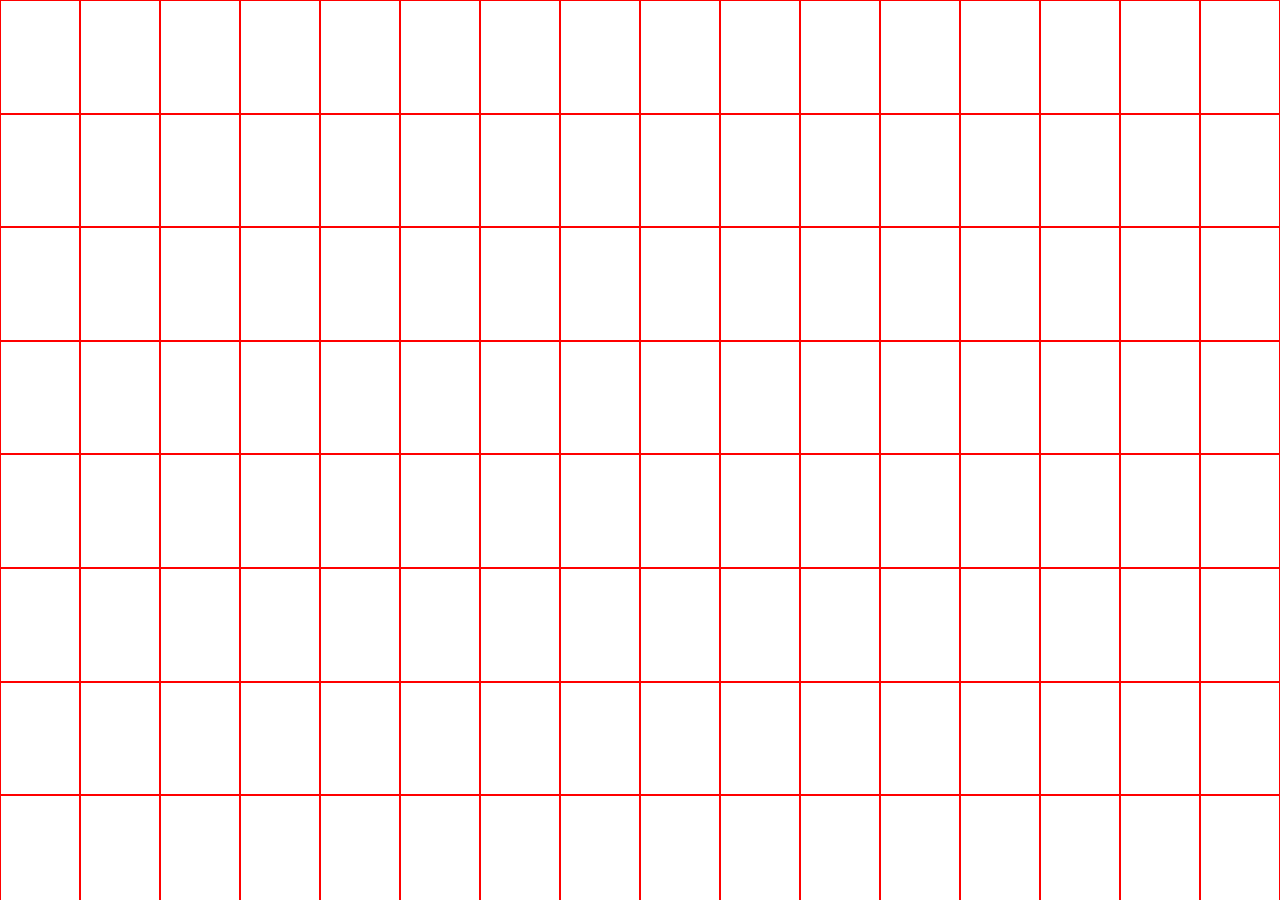
<file: bonus/griddemo.html>
<!DOCTYPE html>
<html lang="en">
<head>
    <meta charset="UTF-8">
    <meta name="viewport" content="width=device-width, initial-scale=1.0">
    <title>Document</title>
    <link rel="stylesheet" media="screen and (min-width: 1000px)" href="../bonus/griddemo.css">
</head>
<body>
    <div class="container" id="gridDemo">
        <div class="gridRow" id="gridRowOne">
            <div class="gridUnit"></div>
            <div class="gridUnit"></div>
            <div class="gridUnit"></div>
            <div class="gridUnit"></div>
            <div class="gridUnit"></div>
            <div class="gridUnit"></div>
            <div class="gridUnit"></div>
            <div class="gridUnit"></div>
            <div class="gridUnit"></div>
            <div class="gridUnit"></div>
            <div class="gridUnit"></div>
            <div class="gridUnit"></div>
            <div class="gridUnit"></div>
            <div class="gridUnit"></div>
            <div class="gridUnit"></div>
            <div class="gridUnit"></div>
        </div>
        <div class="gridRow">
            <div class="gridUnit"></div>
            <div class="gridUnit"></div>
            <div class="gridUnit"></div>
            <div class="gridUnit"></div>
            <div class="gridUnit"></div>
            <div class="gridUnit"></div>
            <div class="gridUnit"></div>
            <div class="gridUnit"></div>
            <div class="gridUnit"></div>
            <div class="gridUnit"></div>
            <div class="gridUnit"></div>
            <div class="gridUnit"></div>
            <div class="gridUnit"></div>
            <div class="gridUnit"></div>
            <div class="gridUnit"></div>
            <div class="gridUnit"></div>
        </div>
        <div class="gridRow">
            <div class="gridUnit"></div>
            <div class="gridUnit"></div>
            <div class="gridUnit"></div>
            <div class="gridUnit"></div>
            <div class="gridUnit"></div>
            <div class="gridUnit"></div>
            <div class="gridUnit"></div>
            <div class="gridUnit"></div>
            <div class="gridUnit"></div>
            <div class="gridUnit"></div>
            <div class="gridUnit"></div>
            <div class="gridUnit"></div>
            <div class="gridUnit"></div>
            <div class="gridUnit"></div>
            <div class="gridUnit"></div>
            <div class="gridUnit"></div>
        </div>
        <div class="gridRow">
            <div class="gridUnit"></div>
            <div class="gridUnit"></div>
            <div class="gridUnit"></div>
            <div class="gridUnit"></div>
            <div class="gridUnit"></div>
            <div class="gridUnit"></div>
            <div class="gridUnit"></div>
            <div class="gridUnit"></div>
            <div class="gridUnit"></div>
            <div class="gridUnit"></div>
            <div class="gridUnit"></div>
            <div class="gridUnit"></div>
            <div class="gridUnit"></div>
            <div class="gridUnit"></div>
            <div class="gridUnit"></div>
            <div class="gridUnit"></div>
        </div>
        <div class="gridRow">
            <div class="gridUnit"></div>
            <div class="gridUnit"></div>
            <div class="gridUnit"></div>
            <div class="gridUnit"></div>
            <div class="gridUnit"></div>
            <div class="gridUnit"></div>
            <div class="gridUnit"></div>
            <div class="gridUnit"></div>
            <div class="gridUnit"></div>
            <div class="gridUnit"></div>
            <div class="gridUnit"></div>
            <div class="gridUnit"></div>
            <div class="gridUnit"></div>
            <div class="gridUnit"></div>
            <div class="gridUnit"></div>
            <div class="gridUnit"></div>
        </div>
        <div class="gridRow">
            <div class="gridUnit"></div>
            <div class="gridUnit"></div>
            <div class="gridUnit"></div>
            <div class="gridUnit"></div>
            <div class="gridUnit"></div>
            <div class="gridUnit"></div>
            <div class="gridUnit"></div>
            <div class="gridUnit"></div>
            <div class="gridUnit"></div>
            <div class="gridUnit"></div>
            <div class="gridUnit"></div>
            <div class="gridUnit"></div>
            <div class="gridUnit"></div>
            <div class="gridUnit"></div>
            <div class="gridUnit"></div>
            <div class="gridUnit"></div>
        </div>
        <div class="gridRow">
            <div class="gridUnit"></div>
            <div class="gridUnit"></div>
            <div class="gridUnit"></div>
            <div class="gridUnit"></div>
            <div class="gridUnit"></div>
            <div class="gridUnit"></div>
            <div class="gridUnit"></div>
            <div class="gridUnit"></div>
            <div class="gridUnit"></div>
            <div class="gridUnit"></div>
            <div class="gridUnit"></div>
            <div class="gridUnit"></div>
            <div class="gridUnit"></div>
            <div class="gridUnit"></div>
            <div class="gridUnit"></div>
            <div class="gridUnit"></div>
        </div>
        <div class="gridRow">
            <div class="gridUnit"></div>
            <div class="gridUnit"></div>
            <div class="gridUnit"></div>
            <div class="gridUnit"></div>
            <div class="gridUnit"></div>
            <div class="gridUnit"></div>
            <div class="gridUnit"></div>
            <div class="gridUnit"></div>
            <div class="gridUnit"></div>
            <div class="gridUnit"></div>
            <div class="gridUnit"></div>
            <div class="gridUnit"></div>
            <div class="gridUnit"></div>
            <div class="gridUnit"></div>
            <div class="gridUnit"></div>
            <div class="gridUnit"></div>
        </div>
        
    </div>
    
</body>
</html>
</file>
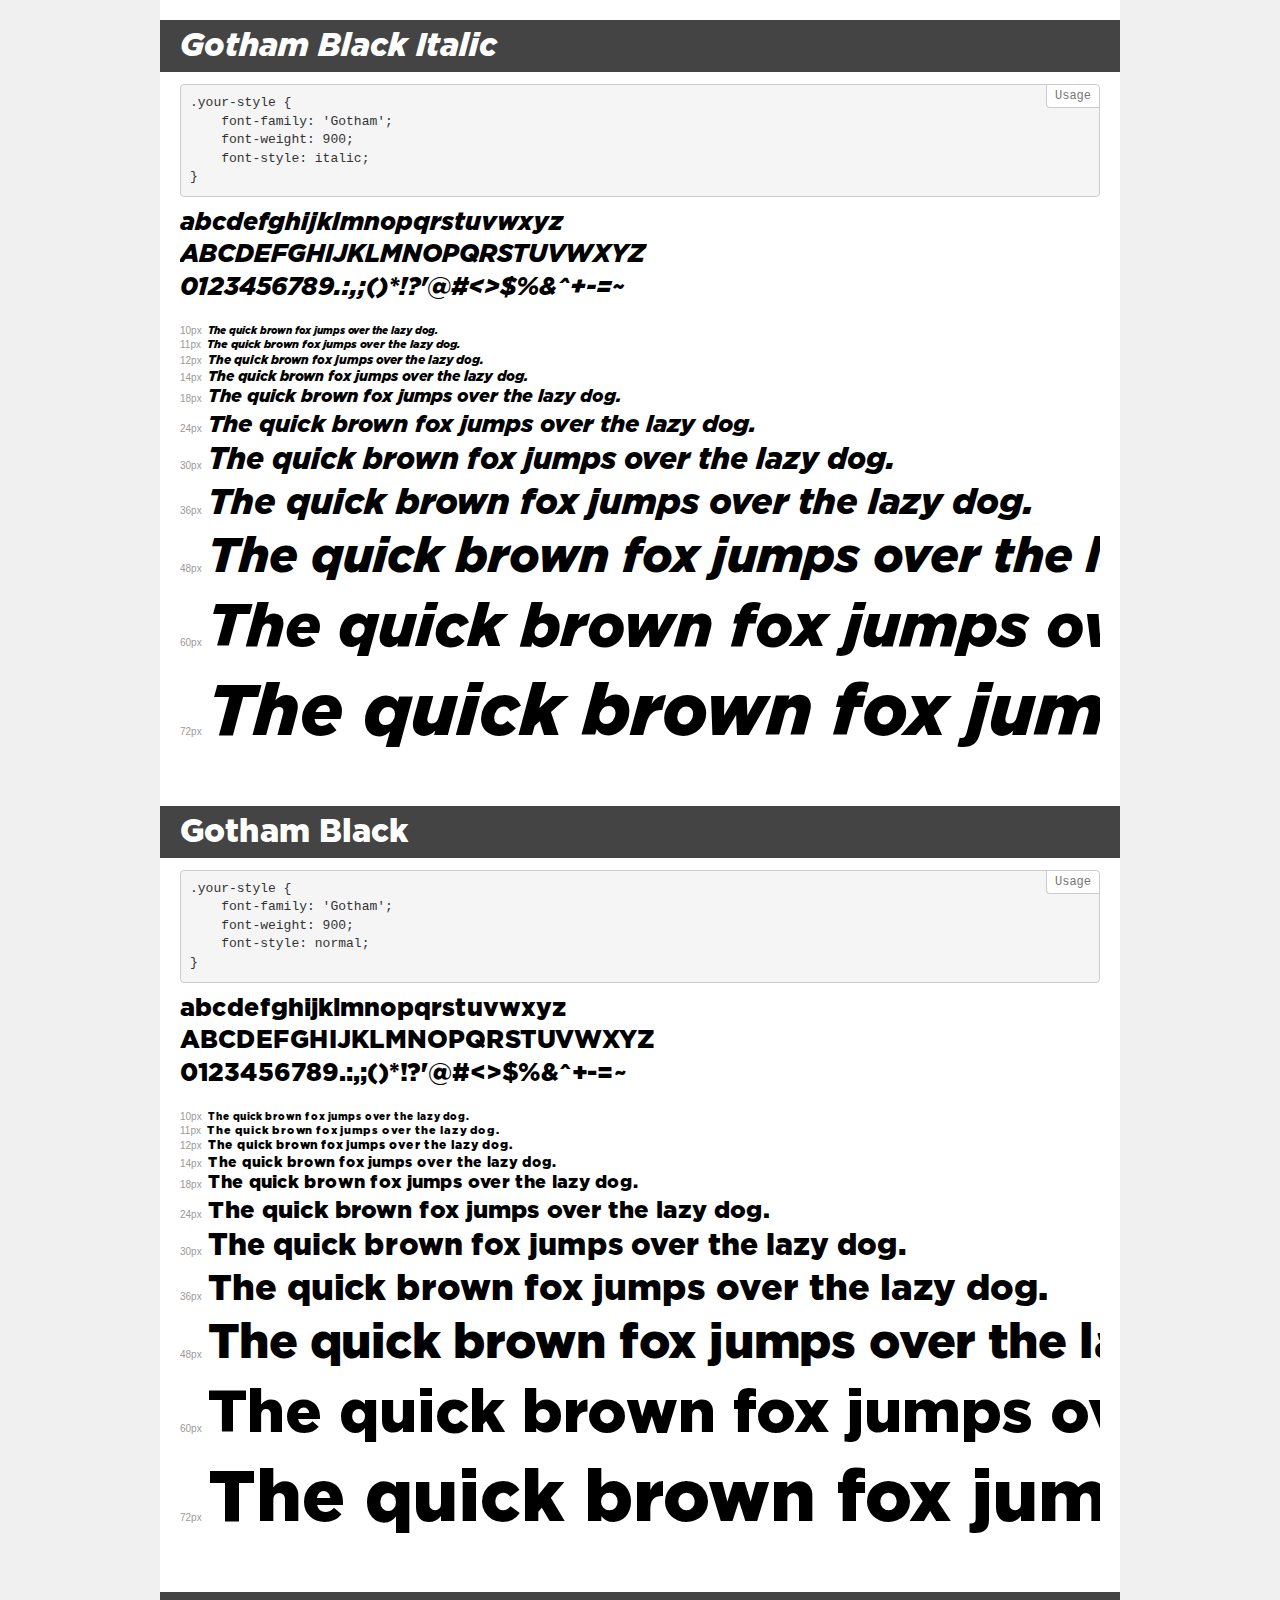
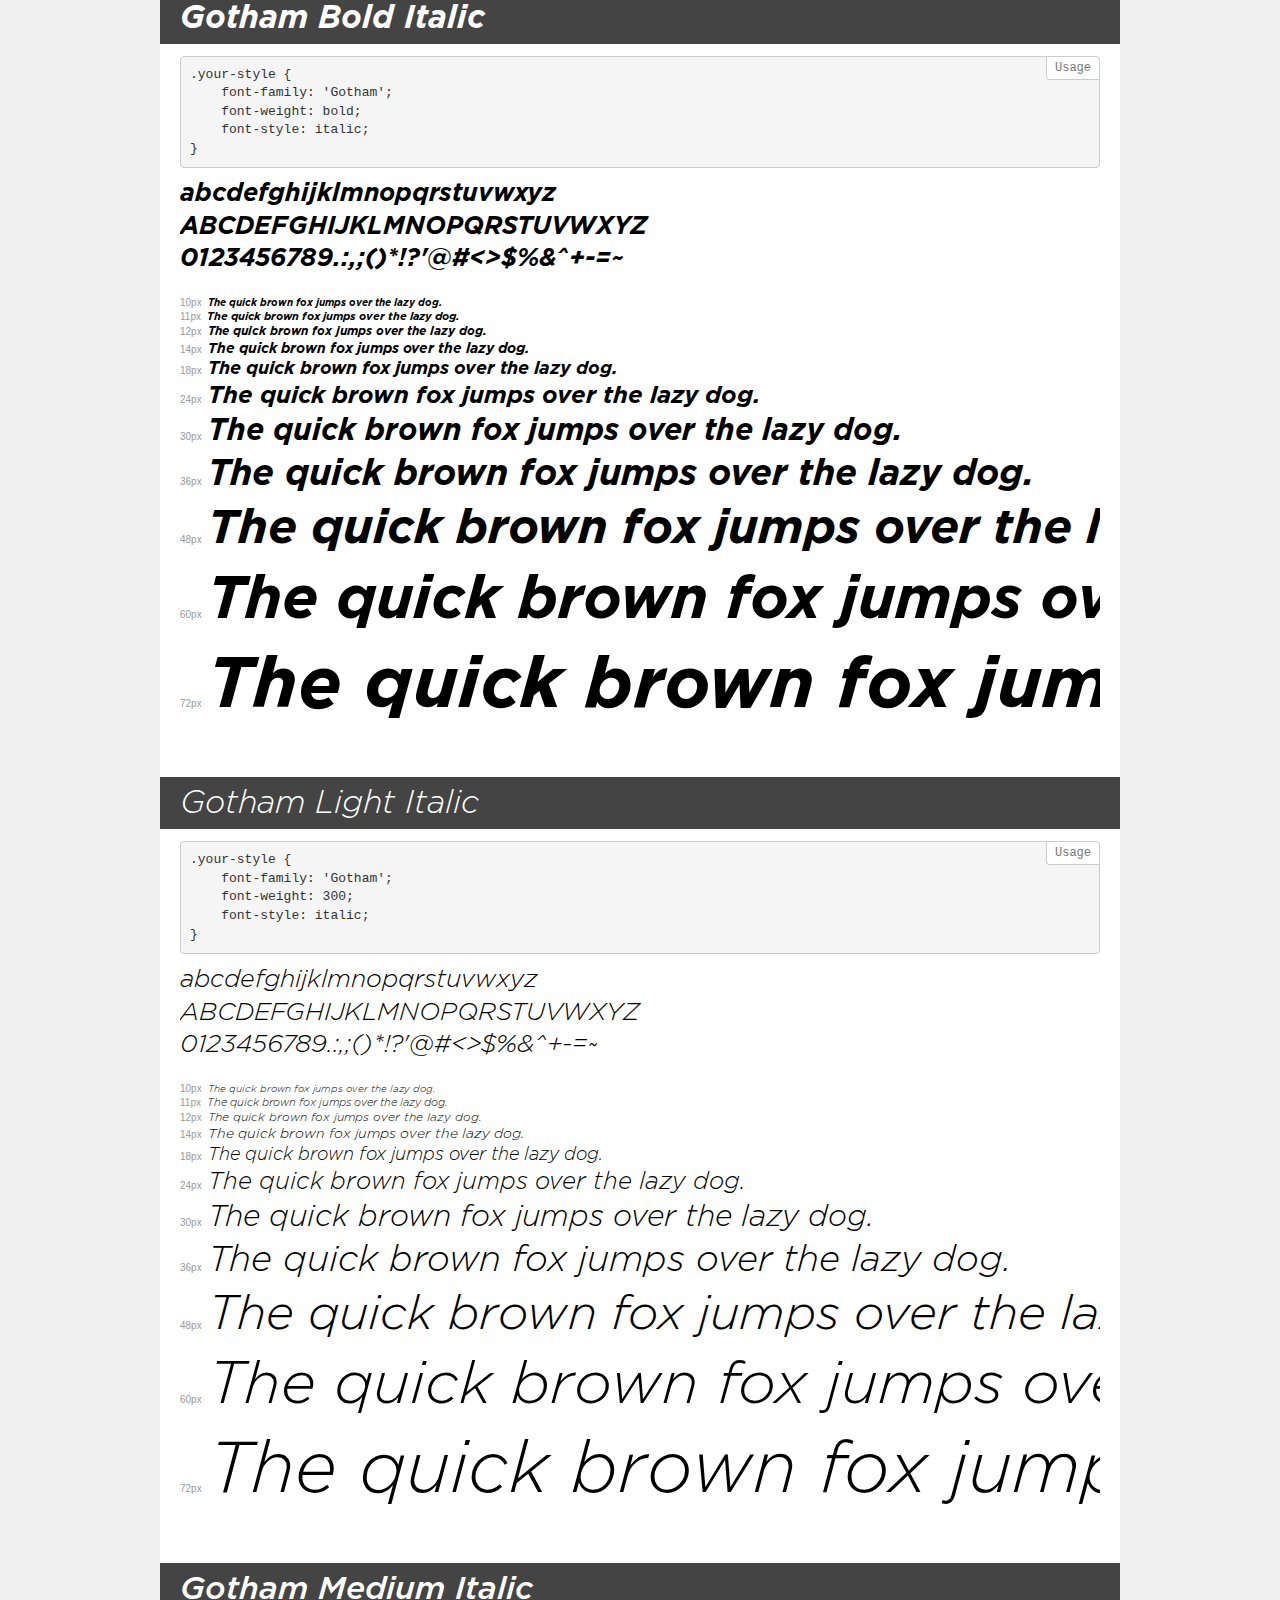
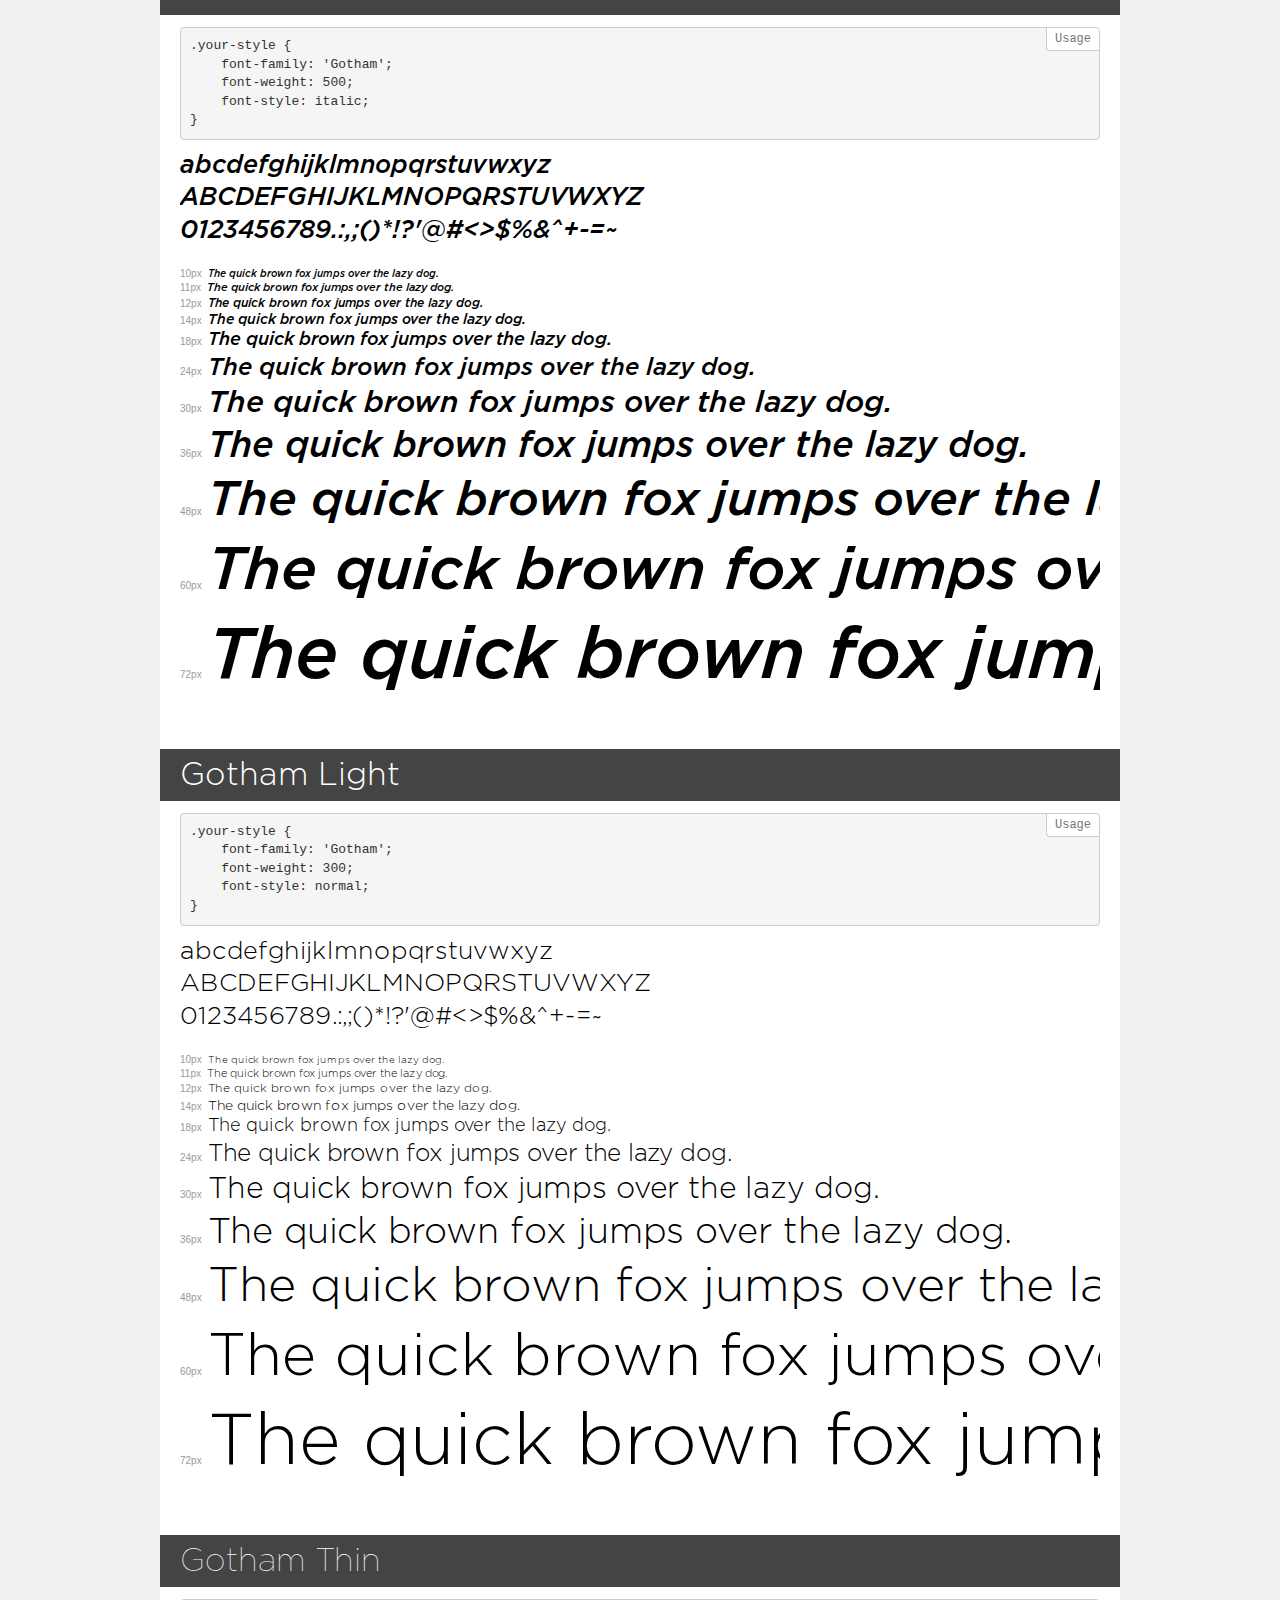
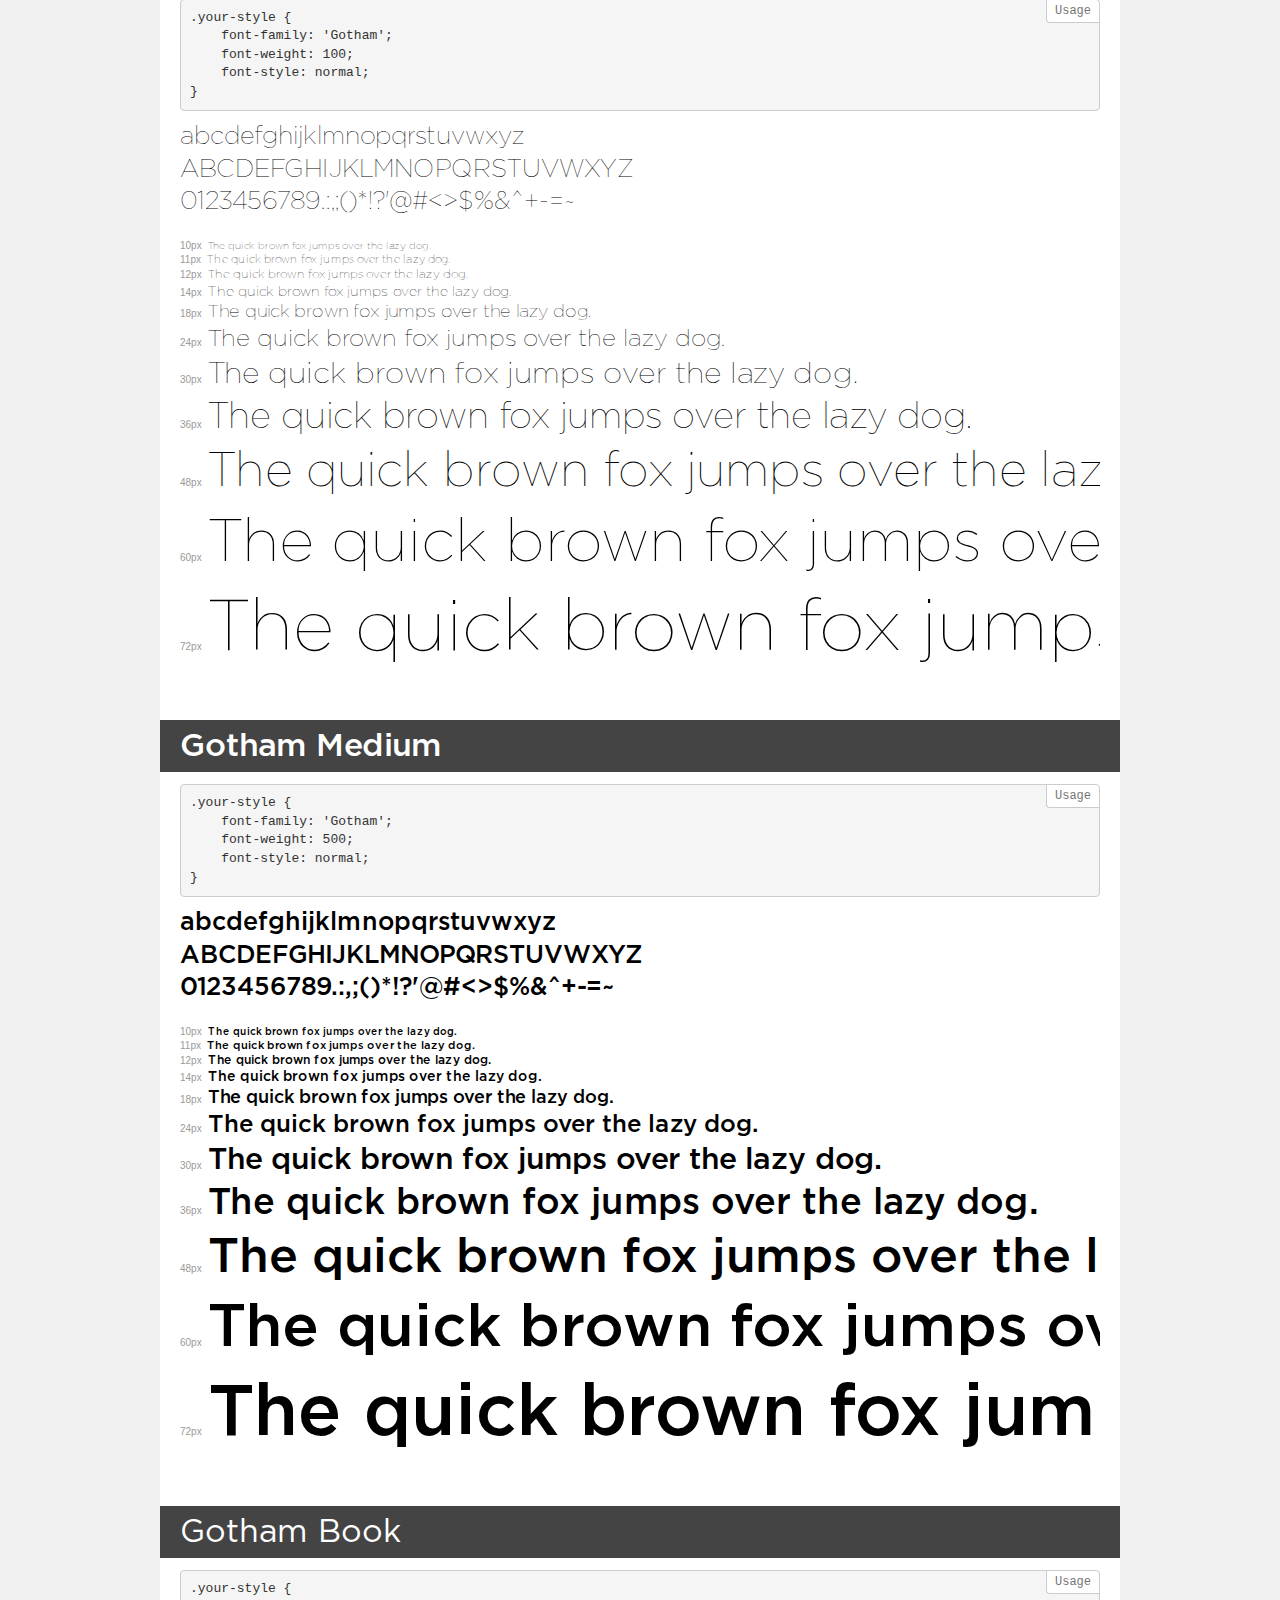
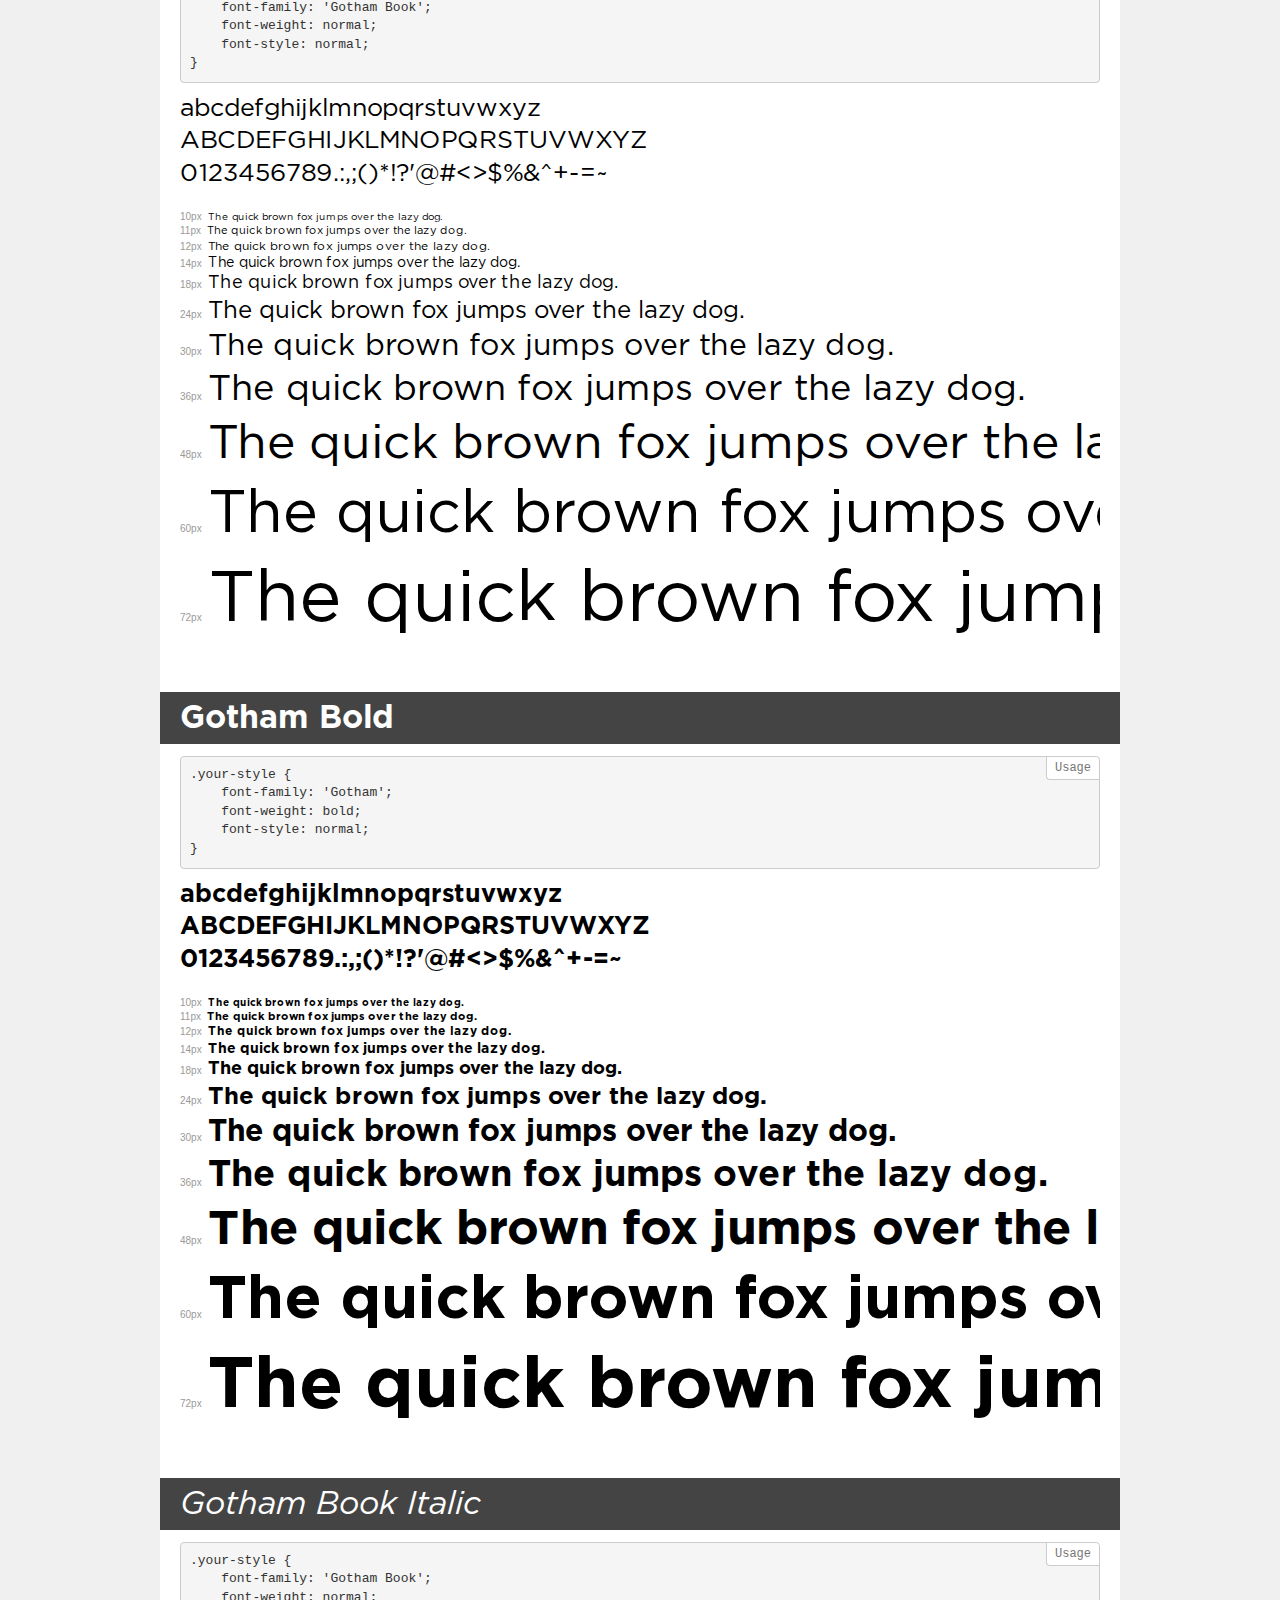
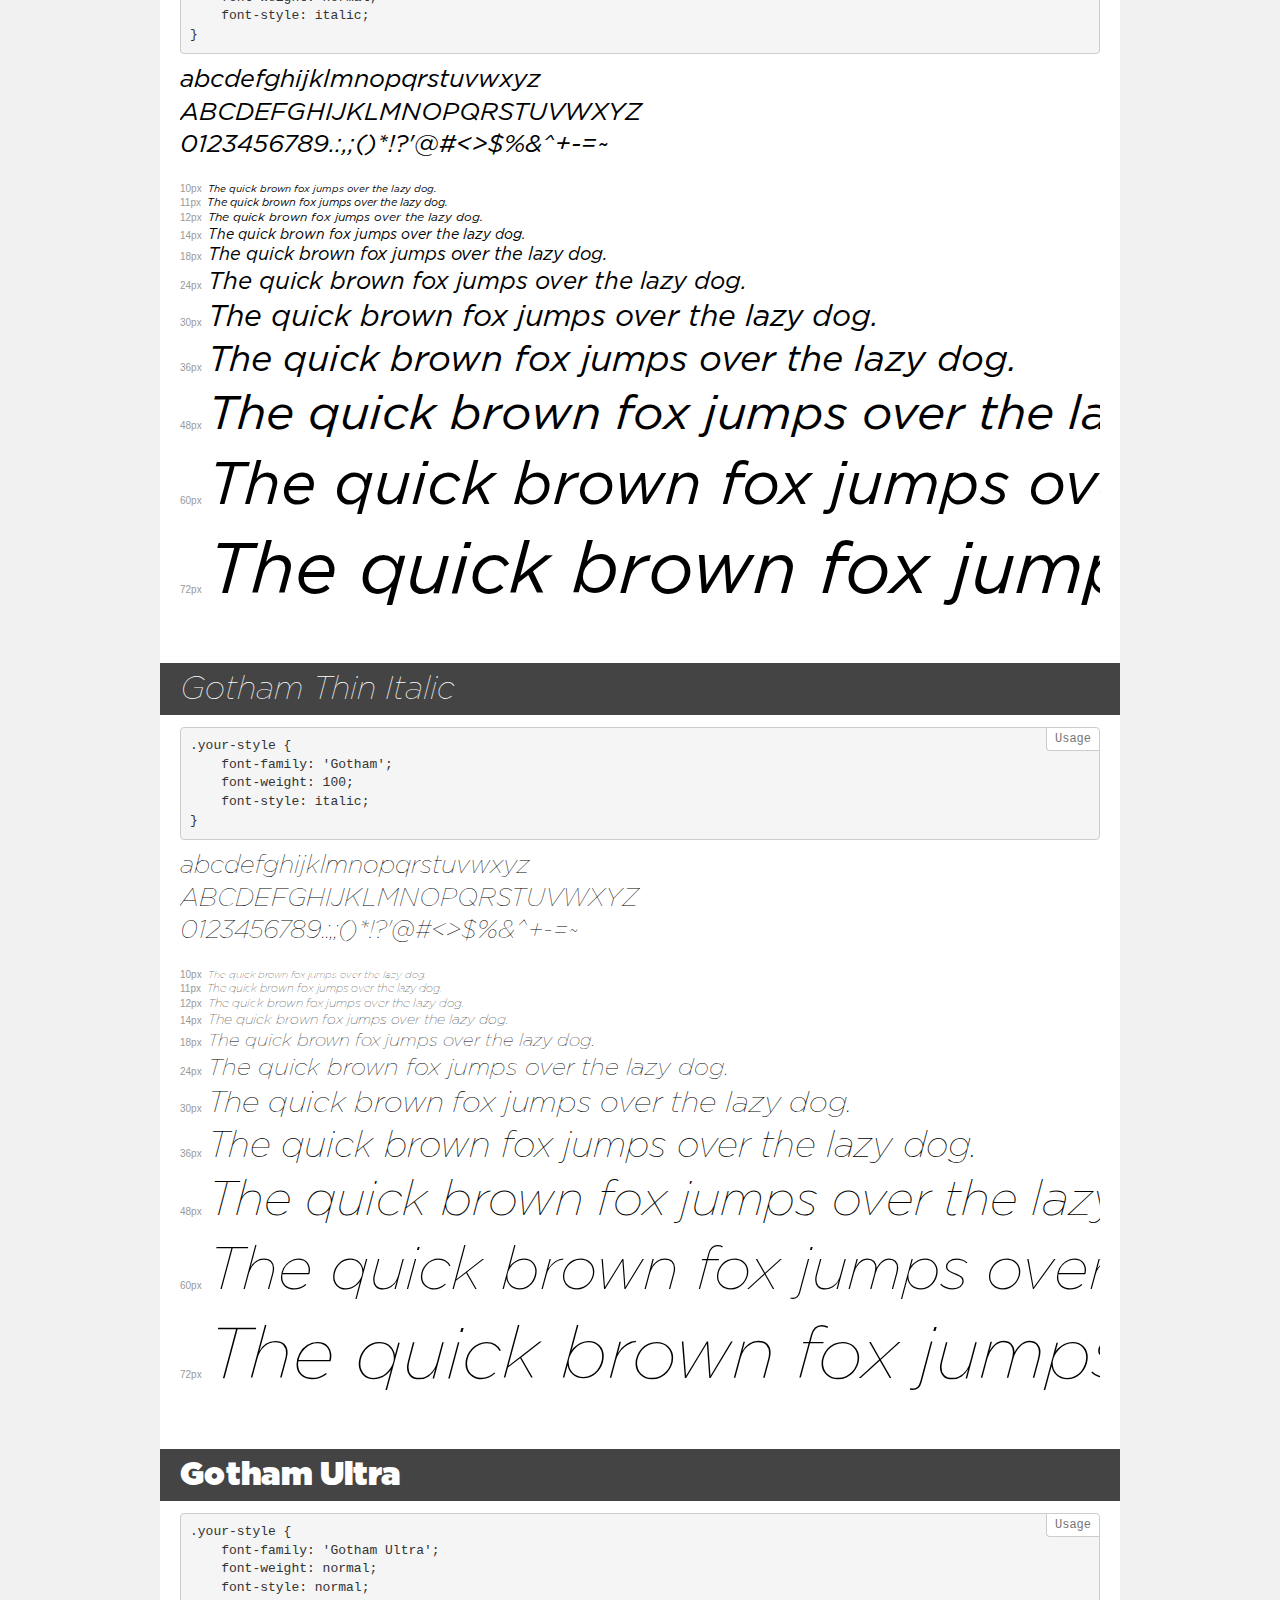
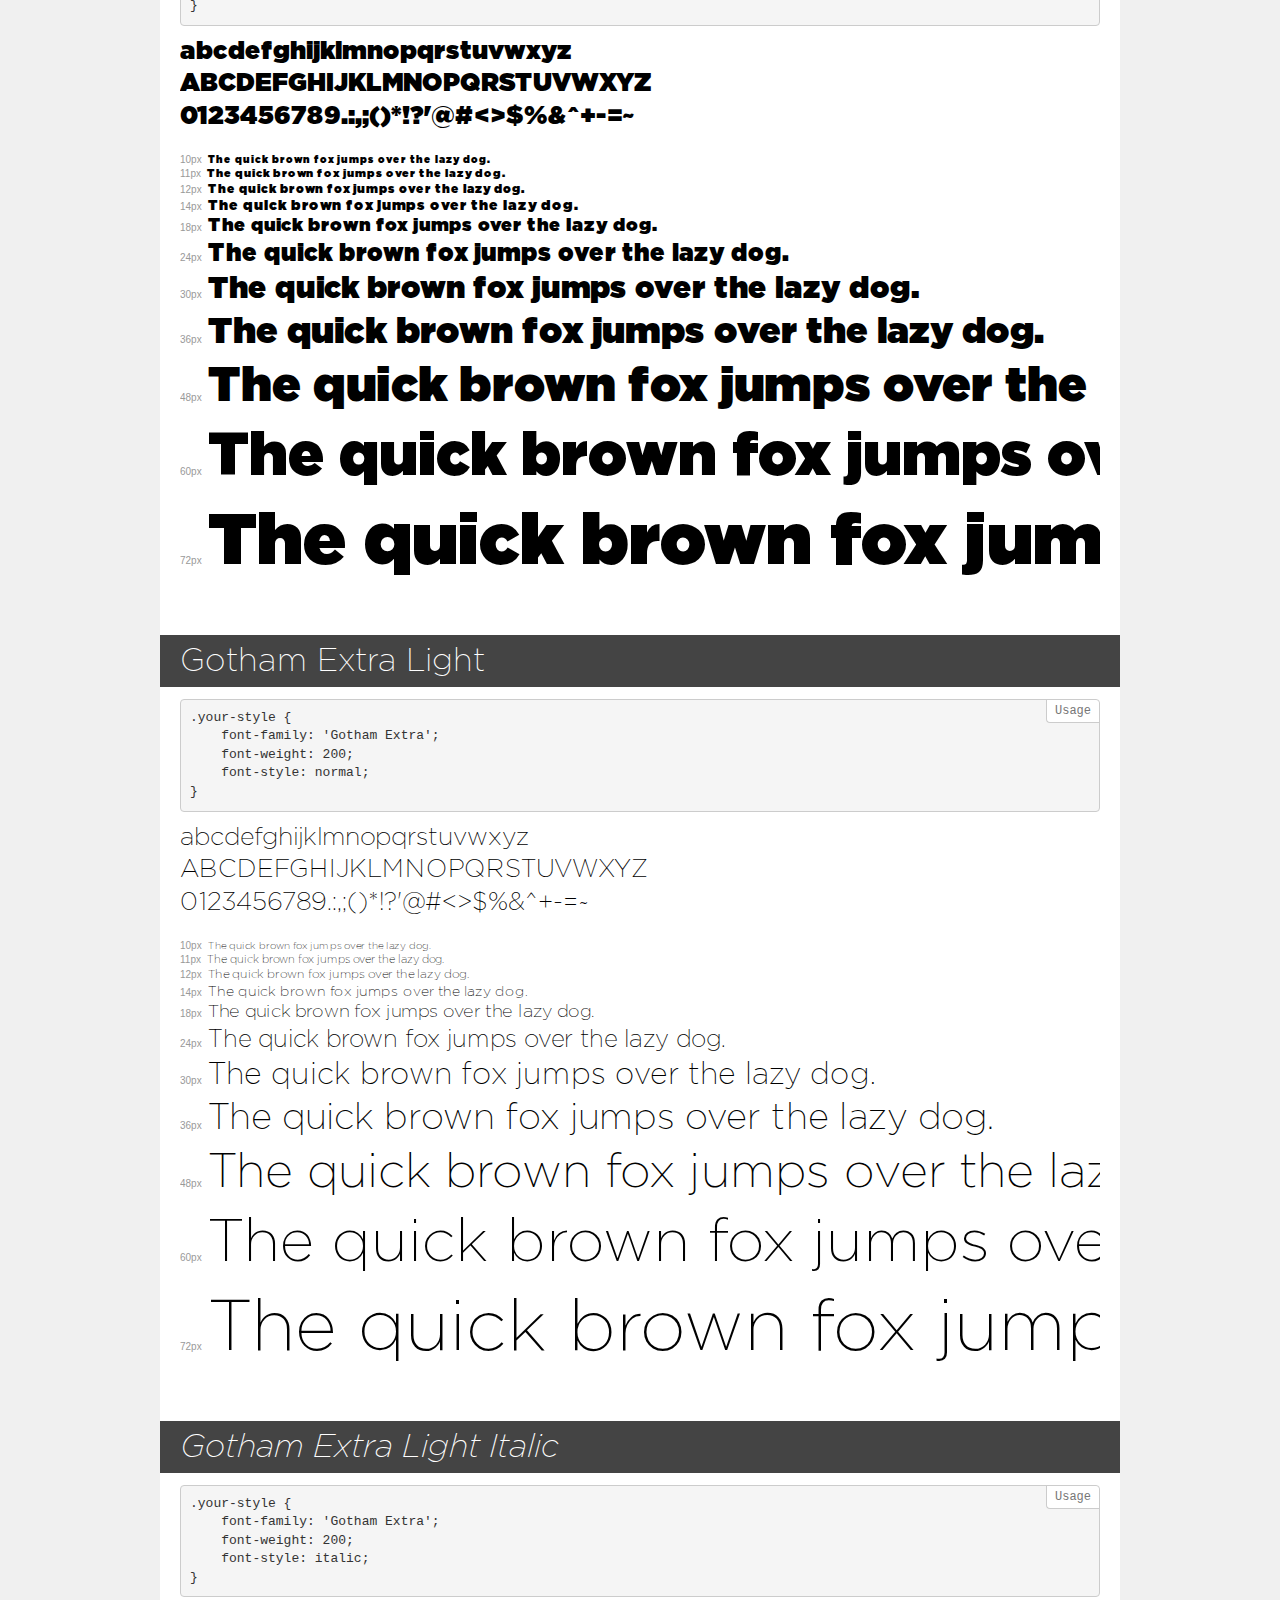
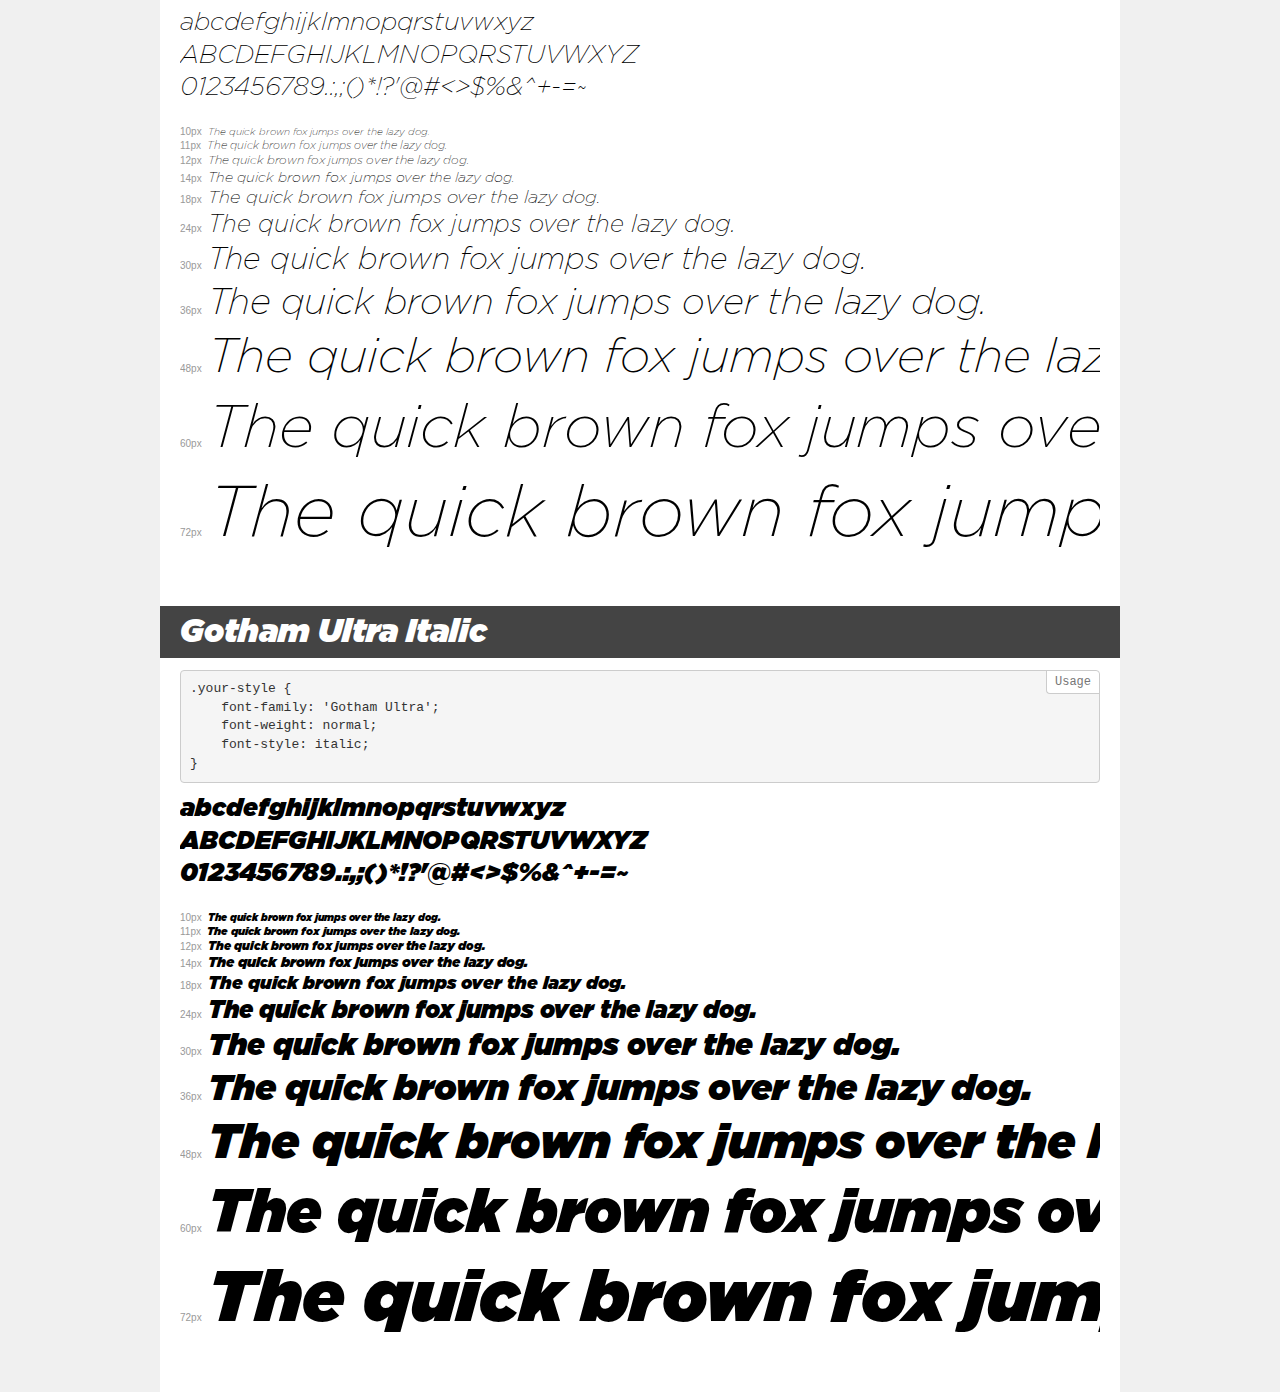
<file: fonts/demo.html>
<!DOCTYPE html>
<html lang="en">
<head>
    <meta charset="utf-8">
    <meta http-equiv="X-UA-Compatible" content="IE=edge">
    <meta name="viewport" content="width=device-width, initial-scale=1">
    <meta name="robots" content="noindex, noarchive">
    <meta name="format-detection" content="telephone=no">
    <title>Transfonter demo</title>
    <link href="stylesheet.css" rel="stylesheet">
    <style>
        /*
        http://meyerweb.com/eric/tools/css/reset/
        v2.0 | 20110126
        License: none (public domain)
        */
        html, body, div, span, applet, object, iframe,
        h1, h2, h3, h4, h5, h6, p, blockquote, pre,
        a, abbr, acronym, address, big, cite, code,
        del, dfn, em, img, ins, kbd, q, s, samp,
        small, strike, strong, sub, sup, tt, var,
        b, u, i, center,
        dl, dt, dd, ol, ul, li,
        fieldset, form, label, legend,
        table, caption, tbody, tfoot, thead, tr, th, td,
        article, aside, canvas, details, embed,
        figure, figcaption, footer, header, hgroup,
        menu, nav, output, ruby, section, summary,
        time, mark, audio, video {
            margin: 0;
            padding: 0;
            border: 0;
            font-size: 100%;
            font: inherit;
            vertical-align: baseline;
        }
        /* HTML5 display-role reset for older browsers */
        article, aside, details, figcaption, figure,
        footer, header, hgroup, menu, nav, section {
            display: block;
        }
        body {
            line-height: 1;
        }
        ol, ul {
            list-style: none;
        }
        blockquote, q {
            quotes: none;
        }
        blockquote:before, blockquote:after,
        q:before, q:after {
            content: '';
            content: none;
        }
        table {
            border-collapse: collapse;
            border-spacing: 0;
        }
        /* demo styles */
        body {
            background: #f0f0f0;
            color: #000;
        }
        .page {
            background: #fff;
            width: 920px;
            margin: 0 auto;
            padding: 20px 20px 0 20px;
            overflow: hidden;
        }
        .font-container {
            overflow-x: auto;
            overflow-y: hidden;
            margin-bottom: 40px;
            line-height: 1.3;
            white-space: nowrap;
            padding-bottom: 5px;
        }
        h1 {
            position: relative;
            background: #444;
            font-size: 32px;
            color: #fff;
            padding: 10px 20px;
            margin: 0 -20px 12px -20px;
        }
        .letters {
            font-size: 25px;
            margin-bottom: 20px;
        }
        .s10:before {
            content: '10px';
        }
        .s11:before {
            content: '11px';
        }
        .s12:before {
            content: '12px';
        }
        .s14:before {
            content: '14px';
        }
        .s18:before {
            content: '18px';
        }
        .s24:before {
            content: '24px';
        }
        .s30:before {
            content: '30px';
        }
        .s36:before {
            content: '36px';
        }
        .s48:before {
            content: '48px';
        }
        .s60:before {
            content: '60px';
        }
        .s72:before {
            content: '72px';
        }
        .s10:before, .s11:before, .s12:before, .s14:before,
        .s18:before, .s24:before, .s30:before, .s36:before,
        .s48:before, .s60:before, .s72:before {
            font-family: Arial, sans-serif;
            font-size: 10px;
            font-weight: normal;
            font-style: normal;
            color: #999;
            padding-right: 6px;
        }
        pre {
            display: block;
            position: relative;
            padding: 9px;
            margin: 0 0 10px;
            font-family: Monaco, Menlo, Consolas, "Courier New", monospace;
            font-size: 13px;
            line-height: 1.428571429;
            color: #333;
            font-weight: normal;
            font-style: normal;
            background-color: #f5f5f5;
            border: 1px solid #ccc;
            overflow-x: auto;
            border-radius: 4px;
        }
        pre:after {
            display: block;
            position: absolute;
            right: 0;
            top: 0;
            content: 'Usage';
            line-height: 1;
            padding: 5px 8px;
            font-size: 12px;
            color: #767676;
            background-color: #fff;
            border: 1px solid #ccc;
            border-right: none;
            border-top: none;
            border-radius: 0 4px 0 4px;
            z-index: 10;
        }
        /* responsive */
        @media (max-width: 959px) {
            .page {
                width: auto;
                margin: 0;
            }
        }
    </style>
</head>
<body>
<div class="page">
    <div class="demo">
        <h1 style="font-family: 'Gotham'; font-weight: 900; font-style: italic;">Gotham Black Italic</h1>
        <pre>.your-style {
    font-family: 'Gotham';
    font-weight: 900;
    font-style: italic;
}</pre>
        <div class="font-container" style="font-family: 'Gotham'; font-weight: 900; font-style: italic;">
            <p class="letters">
                abcdefghijklmnopqrstuvwxyz<br>
ABCDEFGHIJKLMNOPQRSTUVWXYZ<br>
                0123456789.:,;()*!?'@#<>$%&^+-=~
            </p>
            <p class="s10" style="font-size: 10px;">The quick brown fox jumps over the lazy dog.</p>
            <p class="s11" style="font-size: 11px;">The quick brown fox jumps over the lazy dog.</p>
            <p class="s12" style="font-size: 12px;">The quick brown fox jumps over the lazy dog.</p>
            <p class="s14" style="font-size: 14px;">The quick brown fox jumps over the lazy dog.</p>
            <p class="s18" style="font-size: 18px;">The quick brown fox jumps over the lazy dog.</p>
            <p class="s24" style="font-size: 24px;">The quick brown fox jumps over the lazy dog.</p>
            <p class="s30" style="font-size: 30px;">The quick brown fox jumps over the lazy dog.</p>
            <p class="s36" style="font-size: 36px;">The quick brown fox jumps over the lazy dog.</p>
            <p class="s48" style="font-size: 48px;">The quick brown fox jumps over the lazy dog.</p>
            <p class="s60" style="font-size: 60px;">The quick brown fox jumps over the lazy dog.</p>
            <p class="s72" style="font-size: 72px;">The quick brown fox jumps over the lazy dog.</p>
        </div>
    </div>
    <div class="demo">
        <h1 style="font-family: 'Gotham'; font-weight: 900; font-style: normal;">Gotham Black</h1>
        <pre>.your-style {
    font-family: 'Gotham';
    font-weight: 900;
    font-style: normal;
}</pre>
        <div class="font-container" style="font-family: 'Gotham'; font-weight: 900; font-style: normal;">
            <p class="letters">
                abcdefghijklmnopqrstuvwxyz<br>
ABCDEFGHIJKLMNOPQRSTUVWXYZ<br>
                0123456789.:,;()*!?'@#<>$%&^+-=~
            </p>
            <p class="s10" style="font-size: 10px;">The quick brown fox jumps over the lazy dog.</p>
            <p class="s11" style="font-size: 11px;">The quick brown fox jumps over the lazy dog.</p>
            <p class="s12" style="font-size: 12px;">The quick brown fox jumps over the lazy dog.</p>
            <p class="s14" style="font-size: 14px;">The quick brown fox jumps over the lazy dog.</p>
            <p class="s18" style="font-size: 18px;">The quick brown fox jumps over the lazy dog.</p>
            <p class="s24" style="font-size: 24px;">The quick brown fox jumps over the lazy dog.</p>
            <p class="s30" style="font-size: 30px;">The quick brown fox jumps over the lazy dog.</p>
            <p class="s36" style="font-size: 36px;">The quick brown fox jumps over the lazy dog.</p>
            <p class="s48" style="font-size: 48px;">The quick brown fox jumps over the lazy dog.</p>
            <p class="s60" style="font-size: 60px;">The quick brown fox jumps over the lazy dog.</p>
            <p class="s72" style="font-size: 72px;">The quick brown fox jumps over the lazy dog.</p>
        </div>
    </div>
    <div class="demo">
        <h1 style="font-family: 'Gotham'; font-weight: bold; font-style: italic;">Gotham Bold Italic</h1>
        <pre>.your-style {
    font-family: 'Gotham';
    font-weight: bold;
    font-style: italic;
}</pre>
        <div class="font-container" style="font-family: 'Gotham'; font-weight: bold; font-style: italic;">
            <p class="letters">
                abcdefghijklmnopqrstuvwxyz<br>
ABCDEFGHIJKLMNOPQRSTUVWXYZ<br>
                0123456789.:,;()*!?'@#<>$%&^+-=~
            </p>
            <p class="s10" style="font-size: 10px;">The quick brown fox jumps over the lazy dog.</p>
            <p class="s11" style="font-size: 11px;">The quick brown fox jumps over the lazy dog.</p>
            <p class="s12" style="font-size: 12px;">The quick brown fox jumps over the lazy dog.</p>
            <p class="s14" style="font-size: 14px;">The quick brown fox jumps over the lazy dog.</p>
            <p class="s18" style="font-size: 18px;">The quick brown fox jumps over the lazy dog.</p>
            <p class="s24" style="font-size: 24px;">The quick brown fox jumps over the lazy dog.</p>
            <p class="s30" style="font-size: 30px;">The quick brown fox jumps over the lazy dog.</p>
            <p class="s36" style="font-size: 36px;">The quick brown fox jumps over the lazy dog.</p>
            <p class="s48" style="font-size: 48px;">The quick brown fox jumps over the lazy dog.</p>
            <p class="s60" style="font-size: 60px;">The quick brown fox jumps over the lazy dog.</p>
            <p class="s72" style="font-size: 72px;">The quick brown fox jumps over the lazy dog.</p>
        </div>
    </div>
    <div class="demo">
        <h1 style="font-family: 'Gotham'; font-weight: 300; font-style: italic;">Gotham Light Italic</h1>
        <pre>.your-style {
    font-family: 'Gotham';
    font-weight: 300;
    font-style: italic;
}</pre>
        <div class="font-container" style="font-family: 'Gotham'; font-weight: 300; font-style: italic;">
            <p class="letters">
                abcdefghijklmnopqrstuvwxyz<br>
ABCDEFGHIJKLMNOPQRSTUVWXYZ<br>
                0123456789.:,;()*!?'@#<>$%&^+-=~
            </p>
            <p class="s10" style="font-size: 10px;">The quick brown fox jumps over the lazy dog.</p>
            <p class="s11" style="font-size: 11px;">The quick brown fox jumps over the lazy dog.</p>
            <p class="s12" style="font-size: 12px;">The quick brown fox jumps over the lazy dog.</p>
            <p class="s14" style="font-size: 14px;">The quick brown fox jumps over the lazy dog.</p>
            <p class="s18" style="font-size: 18px;">The quick brown fox jumps over the lazy dog.</p>
            <p class="s24" style="font-size: 24px;">The quick brown fox jumps over the lazy dog.</p>
            <p class="s30" style="font-size: 30px;">The quick brown fox jumps over the lazy dog.</p>
            <p class="s36" style="font-size: 36px;">The quick brown fox jumps over the lazy dog.</p>
            <p class="s48" style="font-size: 48px;">The quick brown fox jumps over the lazy dog.</p>
            <p class="s60" style="font-size: 60px;">The quick brown fox jumps over the lazy dog.</p>
            <p class="s72" style="font-size: 72px;">The quick brown fox jumps over the lazy dog.</p>
        </div>
    </div>
    <div class="demo">
        <h1 style="font-family: 'Gotham'; font-weight: 500; font-style: italic;">Gotham Medium Italic</h1>
        <pre>.your-style {
    font-family: 'Gotham';
    font-weight: 500;
    font-style: italic;
}</pre>
        <div class="font-container" style="font-family: 'Gotham'; font-weight: 500; font-style: italic;">
            <p class="letters">
                abcdefghijklmnopqrstuvwxyz<br>
ABCDEFGHIJKLMNOPQRSTUVWXYZ<br>
                0123456789.:,;()*!?'@#<>$%&^+-=~
            </p>
            <p class="s10" style="font-size: 10px;">The quick brown fox jumps over the lazy dog.</p>
            <p class="s11" style="font-size: 11px;">The quick brown fox jumps over the lazy dog.</p>
            <p class="s12" style="font-size: 12px;">The quick brown fox jumps over the lazy dog.</p>
            <p class="s14" style="font-size: 14px;">The quick brown fox jumps over the lazy dog.</p>
            <p class="s18" style="font-size: 18px;">The quick brown fox jumps over the lazy dog.</p>
            <p class="s24" style="font-size: 24px;">The quick brown fox jumps over the lazy dog.</p>
            <p class="s30" style="font-size: 30px;">The quick brown fox jumps over the lazy dog.</p>
            <p class="s36" style="font-size: 36px;">The quick brown fox jumps over the lazy dog.</p>
            <p class="s48" style="font-size: 48px;">The quick brown fox jumps over the lazy dog.</p>
            <p class="s60" style="font-size: 60px;">The quick brown fox jumps over the lazy dog.</p>
            <p class="s72" style="font-size: 72px;">The quick brown fox jumps over the lazy dog.</p>
        </div>
    </div>
    <div class="demo">
        <h1 style="font-family: 'Gotham'; font-weight: 300; font-style: normal;">Gotham Light</h1>
        <pre>.your-style {
    font-family: 'Gotham';
    font-weight: 300;
    font-style: normal;
}</pre>
        <div class="font-container" style="font-family: 'Gotham'; font-weight: 300; font-style: normal;">
            <p class="letters">
                abcdefghijklmnopqrstuvwxyz<br>
ABCDEFGHIJKLMNOPQRSTUVWXYZ<br>
                0123456789.:,;()*!?'@#<>$%&^+-=~
            </p>
            <p class="s10" style="font-size: 10px;">The quick brown fox jumps over the lazy dog.</p>
            <p class="s11" style="font-size: 11px;">The quick brown fox jumps over the lazy dog.</p>
            <p class="s12" style="font-size: 12px;">The quick brown fox jumps over the lazy dog.</p>
            <p class="s14" style="font-size: 14px;">The quick brown fox jumps over the lazy dog.</p>
            <p class="s18" style="font-size: 18px;">The quick brown fox jumps over the lazy dog.</p>
            <p class="s24" style="font-size: 24px;">The quick brown fox jumps over the lazy dog.</p>
            <p class="s30" style="font-size: 30px;">The quick brown fox jumps over the lazy dog.</p>
            <p class="s36" style="font-size: 36px;">The quick brown fox jumps over the lazy dog.</p>
            <p class="s48" style="font-size: 48px;">The quick brown fox jumps over the lazy dog.</p>
            <p class="s60" style="font-size: 60px;">The quick brown fox jumps over the lazy dog.</p>
            <p class="s72" style="font-size: 72px;">The quick brown fox jumps over the lazy dog.</p>
        </div>
    </div>
    <div class="demo">
        <h1 style="font-family: 'Gotham'; font-weight: 100; font-style: normal;">Gotham Thin</h1>
        <pre>.your-style {
    font-family: 'Gotham';
    font-weight: 100;
    font-style: normal;
}</pre>
        <div class="font-container" style="font-family: 'Gotham'; font-weight: 100; font-style: normal;">
            <p class="letters">
                abcdefghijklmnopqrstuvwxyz<br>
ABCDEFGHIJKLMNOPQRSTUVWXYZ<br>
                0123456789.:,;()*!?'@#<>$%&^+-=~
            </p>
            <p class="s10" style="font-size: 10px;">The quick brown fox jumps over the lazy dog.</p>
            <p class="s11" style="font-size: 11px;">The quick brown fox jumps over the lazy dog.</p>
            <p class="s12" style="font-size: 12px;">The quick brown fox jumps over the lazy dog.</p>
            <p class="s14" style="font-size: 14px;">The quick brown fox jumps over the lazy dog.</p>
            <p class="s18" style="font-size: 18px;">The quick brown fox jumps over the lazy dog.</p>
            <p class="s24" style="font-size: 24px;">The quick brown fox jumps over the lazy dog.</p>
            <p class="s30" style="font-size: 30px;">The quick brown fox jumps over the lazy dog.</p>
            <p class="s36" style="font-size: 36px;">The quick brown fox jumps over the lazy dog.</p>
            <p class="s48" style="font-size: 48px;">The quick brown fox jumps over the lazy dog.</p>
            <p class="s60" style="font-size: 60px;">The quick brown fox jumps over the lazy dog.</p>
            <p class="s72" style="font-size: 72px;">The quick brown fox jumps over the lazy dog.</p>
        </div>
    </div>
    <div class="demo">
        <h1 style="font-family: 'Gotham'; font-weight: 500; font-style: normal;">Gotham Medium</h1>
        <pre>.your-style {
    font-family: 'Gotham';
    font-weight: 500;
    font-style: normal;
}</pre>
        <div class="font-container" style="font-family: 'Gotham'; font-weight: 500; font-style: normal;">
            <p class="letters">
                abcdefghijklmnopqrstuvwxyz<br>
ABCDEFGHIJKLMNOPQRSTUVWXYZ<br>
                0123456789.:,;()*!?'@#<>$%&^+-=~
            </p>
            <p class="s10" style="font-size: 10px;">The quick brown fox jumps over the lazy dog.</p>
            <p class="s11" style="font-size: 11px;">The quick brown fox jumps over the lazy dog.</p>
            <p class="s12" style="font-size: 12px;">The quick brown fox jumps over the lazy dog.</p>
            <p class="s14" style="font-size: 14px;">The quick brown fox jumps over the lazy dog.</p>
            <p class="s18" style="font-size: 18px;">The quick brown fox jumps over the lazy dog.</p>
            <p class="s24" style="font-size: 24px;">The quick brown fox jumps over the lazy dog.</p>
            <p class="s30" style="font-size: 30px;">The quick brown fox jumps over the lazy dog.</p>
            <p class="s36" style="font-size: 36px;">The quick brown fox jumps over the lazy dog.</p>
            <p class="s48" style="font-size: 48px;">The quick brown fox jumps over the lazy dog.</p>
            <p class="s60" style="font-size: 60px;">The quick brown fox jumps over the lazy dog.</p>
            <p class="s72" style="font-size: 72px;">The quick brown fox jumps over the lazy dog.</p>
        </div>
    </div>
    <div class="demo">
        <h1 style="font-family: 'Gotham Book'; font-weight: normal; font-style: normal;">Gotham Book</h1>
        <pre>.your-style {
    font-family: 'Gotham Book';
    font-weight: normal;
    font-style: normal;
}</pre>
        <div class="font-container" style="font-family: 'Gotham Book'; font-weight: normal; font-style: normal;">
            <p class="letters">
                abcdefghijklmnopqrstuvwxyz<br>
ABCDEFGHIJKLMNOPQRSTUVWXYZ<br>
                0123456789.:,;()*!?'@#<>$%&^+-=~
            </p>
            <p class="s10" style="font-size: 10px;">The quick brown fox jumps over the lazy dog.</p>
            <p class="s11" style="font-size: 11px;">The quick brown fox jumps over the lazy dog.</p>
            <p class="s12" style="font-size: 12px;">The quick brown fox jumps over the lazy dog.</p>
            <p class="s14" style="font-size: 14px;">The quick brown fox jumps over the lazy dog.</p>
            <p class="s18" style="font-size: 18px;">The quick brown fox jumps over the lazy dog.</p>
            <p class="s24" style="font-size: 24px;">The quick brown fox jumps over the lazy dog.</p>
            <p class="s30" style="font-size: 30px;">The quick brown fox jumps over the lazy dog.</p>
            <p class="s36" style="font-size: 36px;">The quick brown fox jumps over the lazy dog.</p>
            <p class="s48" style="font-size: 48px;">The quick brown fox jumps over the lazy dog.</p>
            <p class="s60" style="font-size: 60px;">The quick brown fox jumps over the lazy dog.</p>
            <p class="s72" style="font-size: 72px;">The quick brown fox jumps over the lazy dog.</p>
        </div>
    </div>
    <div class="demo">
        <h1 style="font-family: 'Gotham'; font-weight: bold; font-style: normal;">Gotham Bold</h1>
        <pre>.your-style {
    font-family: 'Gotham';
    font-weight: bold;
    font-style: normal;
}</pre>
        <div class="font-container" style="font-family: 'Gotham'; font-weight: bold; font-style: normal;">
            <p class="letters">
                abcdefghijklmnopqrstuvwxyz<br>
ABCDEFGHIJKLMNOPQRSTUVWXYZ<br>
                0123456789.:,;()*!?'@#<>$%&^+-=~
            </p>
            <p class="s10" style="font-size: 10px;">The quick brown fox jumps over the lazy dog.</p>
            <p class="s11" style="font-size: 11px;">The quick brown fox jumps over the lazy dog.</p>
            <p class="s12" style="font-size: 12px;">The quick brown fox jumps over the lazy dog.</p>
            <p class="s14" style="font-size: 14px;">The quick brown fox jumps over the lazy dog.</p>
            <p class="s18" style="font-size: 18px;">The quick brown fox jumps over the lazy dog.</p>
            <p class="s24" style="font-size: 24px;">The quick brown fox jumps over the lazy dog.</p>
            <p class="s30" style="font-size: 30px;">The quick brown fox jumps over the lazy dog.</p>
            <p class="s36" style="font-size: 36px;">The quick brown fox jumps over the lazy dog.</p>
            <p class="s48" style="font-size: 48px;">The quick brown fox jumps over the lazy dog.</p>
            <p class="s60" style="font-size: 60px;">The quick brown fox jumps over the lazy dog.</p>
            <p class="s72" style="font-size: 72px;">The quick brown fox jumps over the lazy dog.</p>
        </div>
    </div>
    <div class="demo">
        <h1 style="font-family: 'Gotham Book'; font-weight: normal; font-style: italic;">Gotham Book Italic</h1>
        <pre>.your-style {
    font-family: 'Gotham Book';
    font-weight: normal;
    font-style: italic;
}</pre>
        <div class="font-container" style="font-family: 'Gotham Book'; font-weight: normal; font-style: italic;">
            <p class="letters">
                abcdefghijklmnopqrstuvwxyz<br>
ABCDEFGHIJKLMNOPQRSTUVWXYZ<br>
                0123456789.:,;()*!?'@#<>$%&^+-=~
            </p>
            <p class="s10" style="font-size: 10px;">The quick brown fox jumps over the lazy dog.</p>
            <p class="s11" style="font-size: 11px;">The quick brown fox jumps over the lazy dog.</p>
            <p class="s12" style="font-size: 12px;">The quick brown fox jumps over the lazy dog.</p>
            <p class="s14" style="font-size: 14px;">The quick brown fox jumps over the lazy dog.</p>
            <p class="s18" style="font-size: 18px;">The quick brown fox jumps over the lazy dog.</p>
            <p class="s24" style="font-size: 24px;">The quick brown fox jumps over the lazy dog.</p>
            <p class="s30" style="font-size: 30px;">The quick brown fox jumps over the lazy dog.</p>
            <p class="s36" style="font-size: 36px;">The quick brown fox jumps over the lazy dog.</p>
            <p class="s48" style="font-size: 48px;">The quick brown fox jumps over the lazy dog.</p>
            <p class="s60" style="font-size: 60px;">The quick brown fox jumps over the lazy dog.</p>
            <p class="s72" style="font-size: 72px;">The quick brown fox jumps over the lazy dog.</p>
        </div>
    </div>
    <div class="demo">
        <h1 style="font-family: 'Gotham'; font-weight: 100; font-style: italic;">Gotham Thin Italic</h1>
        <pre>.your-style {
    font-family: 'Gotham';
    font-weight: 100;
    font-style: italic;
}</pre>
        <div class="font-container" style="font-family: 'Gotham'; font-weight: 100; font-style: italic;">
            <p class="letters">
                abcdefghijklmnopqrstuvwxyz<br>
ABCDEFGHIJKLMNOPQRSTUVWXYZ<br>
                0123456789.:,;()*!?'@#<>$%&^+-=~
            </p>
            <p class="s10" style="font-size: 10px;">The quick brown fox jumps over the lazy dog.</p>
            <p class="s11" style="font-size: 11px;">The quick brown fox jumps over the lazy dog.</p>
            <p class="s12" style="font-size: 12px;">The quick brown fox jumps over the lazy dog.</p>
            <p class="s14" style="font-size: 14px;">The quick brown fox jumps over the lazy dog.</p>
            <p class="s18" style="font-size: 18px;">The quick brown fox jumps over the lazy dog.</p>
            <p class="s24" style="font-size: 24px;">The quick brown fox jumps over the lazy dog.</p>
            <p class="s30" style="font-size: 30px;">The quick brown fox jumps over the lazy dog.</p>
            <p class="s36" style="font-size: 36px;">The quick brown fox jumps over the lazy dog.</p>
            <p class="s48" style="font-size: 48px;">The quick brown fox jumps over the lazy dog.</p>
            <p class="s60" style="font-size: 60px;">The quick brown fox jumps over the lazy dog.</p>
            <p class="s72" style="font-size: 72px;">The quick brown fox jumps over the lazy dog.</p>
        </div>
    </div>
    <div class="demo">
        <h1 style="font-family: 'Gotham Ultra'; font-weight: normal; font-style: normal;">Gotham Ultra</h1>
        <pre>.your-style {
    font-family: 'Gotham Ultra';
    font-weight: normal;
    font-style: normal;
}</pre>
        <div class="font-container" style="font-family: 'Gotham Ultra'; font-weight: normal; font-style: normal;">
            <p class="letters">
                abcdefghijklmnopqrstuvwxyz<br>
ABCDEFGHIJKLMNOPQRSTUVWXYZ<br>
                0123456789.:,;()*!?'@#<>$%&^+-=~
            </p>
            <p class="s10" style="font-size: 10px;">The quick brown fox jumps over the lazy dog.</p>
            <p class="s11" style="font-size: 11px;">The quick brown fox jumps over the lazy dog.</p>
            <p class="s12" style="font-size: 12px;">The quick brown fox jumps over the lazy dog.</p>
            <p class="s14" style="font-size: 14px;">The quick brown fox jumps over the lazy dog.</p>
            <p class="s18" style="font-size: 18px;">The quick brown fox jumps over the lazy dog.</p>
            <p class="s24" style="font-size: 24px;">The quick brown fox jumps over the lazy dog.</p>
            <p class="s30" style="font-size: 30px;">The quick brown fox jumps over the lazy dog.</p>
            <p class="s36" style="font-size: 36px;">The quick brown fox jumps over the lazy dog.</p>
            <p class="s48" style="font-size: 48px;">The quick brown fox jumps over the lazy dog.</p>
            <p class="s60" style="font-size: 60px;">The quick brown fox jumps over the lazy dog.</p>
            <p class="s72" style="font-size: 72px;">The quick brown fox jumps over the lazy dog.</p>
        </div>
    </div>
    <div class="demo">
        <h1 style="font-family: 'Gotham Extra'; font-weight: 200; font-style: normal;">Gotham Extra Light</h1>
        <pre>.your-style {
    font-family: 'Gotham Extra';
    font-weight: 200;
    font-style: normal;
}</pre>
        <div class="font-container" style="font-family: 'Gotham Extra'; font-weight: 200; font-style: normal;">
            <p class="letters">
                abcdefghijklmnopqrstuvwxyz<br>
ABCDEFGHIJKLMNOPQRSTUVWXYZ<br>
                0123456789.:,;()*!?'@#<>$%&^+-=~
            </p>
            <p class="s10" style="font-size: 10px;">The quick brown fox jumps over the lazy dog.</p>
            <p class="s11" style="font-size: 11px;">The quick brown fox jumps over the lazy dog.</p>
            <p class="s12" style="font-size: 12px;">The quick brown fox jumps over the lazy dog.</p>
            <p class="s14" style="font-size: 14px;">The quick brown fox jumps over the lazy dog.</p>
            <p class="s18" style="font-size: 18px;">The quick brown fox jumps over the lazy dog.</p>
            <p class="s24" style="font-size: 24px;">The quick brown fox jumps over the lazy dog.</p>
            <p class="s30" style="font-size: 30px;">The quick brown fox jumps over the lazy dog.</p>
            <p class="s36" style="font-size: 36px;">The quick brown fox jumps over the lazy dog.</p>
            <p class="s48" style="font-size: 48px;">The quick brown fox jumps over the lazy dog.</p>
            <p class="s60" style="font-size: 60px;">The quick brown fox jumps over the lazy dog.</p>
            <p class="s72" style="font-size: 72px;">The quick brown fox jumps over the lazy dog.</p>
        </div>
    </div>
    <div class="demo">
        <h1 style="font-family: 'Gotham Extra'; font-weight: 200; font-style: italic;">Gotham Extra Light Italic</h1>
        <pre>.your-style {
    font-family: 'Gotham Extra';
    font-weight: 200;
    font-style: italic;
}</pre>
        <div class="font-container" style="font-family: 'Gotham Extra'; font-weight: 200; font-style: italic;">
            <p class="letters">
                abcdefghijklmnopqrstuvwxyz<br>
ABCDEFGHIJKLMNOPQRSTUVWXYZ<br>
                0123456789.:,;()*!?'@#<>$%&^+-=~
            </p>
            <p class="s10" style="font-size: 10px;">The quick brown fox jumps over the lazy dog.</p>
            <p class="s11" style="font-size: 11px;">The quick brown fox jumps over the lazy dog.</p>
            <p class="s12" style="font-size: 12px;">The quick brown fox jumps over the lazy dog.</p>
            <p class="s14" style="font-size: 14px;">The quick brown fox jumps over the lazy dog.</p>
            <p class="s18" style="font-size: 18px;">The quick brown fox jumps over the lazy dog.</p>
            <p class="s24" style="font-size: 24px;">The quick brown fox jumps over the lazy dog.</p>
            <p class="s30" style="font-size: 30px;">The quick brown fox jumps over the lazy dog.</p>
            <p class="s36" style="font-size: 36px;">The quick brown fox jumps over the lazy dog.</p>
            <p class="s48" style="font-size: 48px;">The quick brown fox jumps over the lazy dog.</p>
            <p class="s60" style="font-size: 60px;">The quick brown fox jumps over the lazy dog.</p>
            <p class="s72" style="font-size: 72px;">The quick brown fox jumps over the lazy dog.</p>
        </div>
    </div>
    <div class="demo">
        <h1 style="font-family: 'Gotham Ultra'; font-weight: normal; font-style: italic;">Gotham Ultra Italic</h1>
        <pre>.your-style {
    font-family: 'Gotham Ultra';
    font-weight: normal;
    font-style: italic;
}</pre>
        <div class="font-container" style="font-family: 'Gotham Ultra'; font-weight: normal; font-style: italic;">
            <p class="letters">
                abcdefghijklmnopqrstuvwxyz<br>
ABCDEFGHIJKLMNOPQRSTUVWXYZ<br>
                0123456789.:,;()*!?'@#<>$%&^+-=~
            </p>
            <p class="s10" style="font-size: 10px;">The quick brown fox jumps over the lazy dog.</p>
            <p class="s11" style="font-size: 11px;">The quick brown fox jumps over the lazy dog.</p>
            <p class="s12" style="font-size: 12px;">The quick brown fox jumps over the lazy dog.</p>
            <p class="s14" style="font-size: 14px;">The quick brown fox jumps over the lazy dog.</p>
            <p class="s18" style="font-size: 18px;">The quick brown fox jumps over the lazy dog.</p>
            <p class="s24" style="font-size: 24px;">The quick brown fox jumps over the lazy dog.</p>
            <p class="s30" style="font-size: 30px;">The quick brown fox jumps over the lazy dog.</p>
            <p class="s36" style="font-size: 36px;">The quick brown fox jumps over the lazy dog.</p>
            <p class="s48" style="font-size: 48px;">The quick brown fox jumps over the lazy dog.</p>
            <p class="s60" style="font-size: 60px;">The quick brown fox jumps over the lazy dog.</p>
            <p class="s72" style="font-size: 72px;">The quick brown fox jumps over the lazy dog.</p>
        </div>
    </div>
</div>
</body>
</html>
</file>
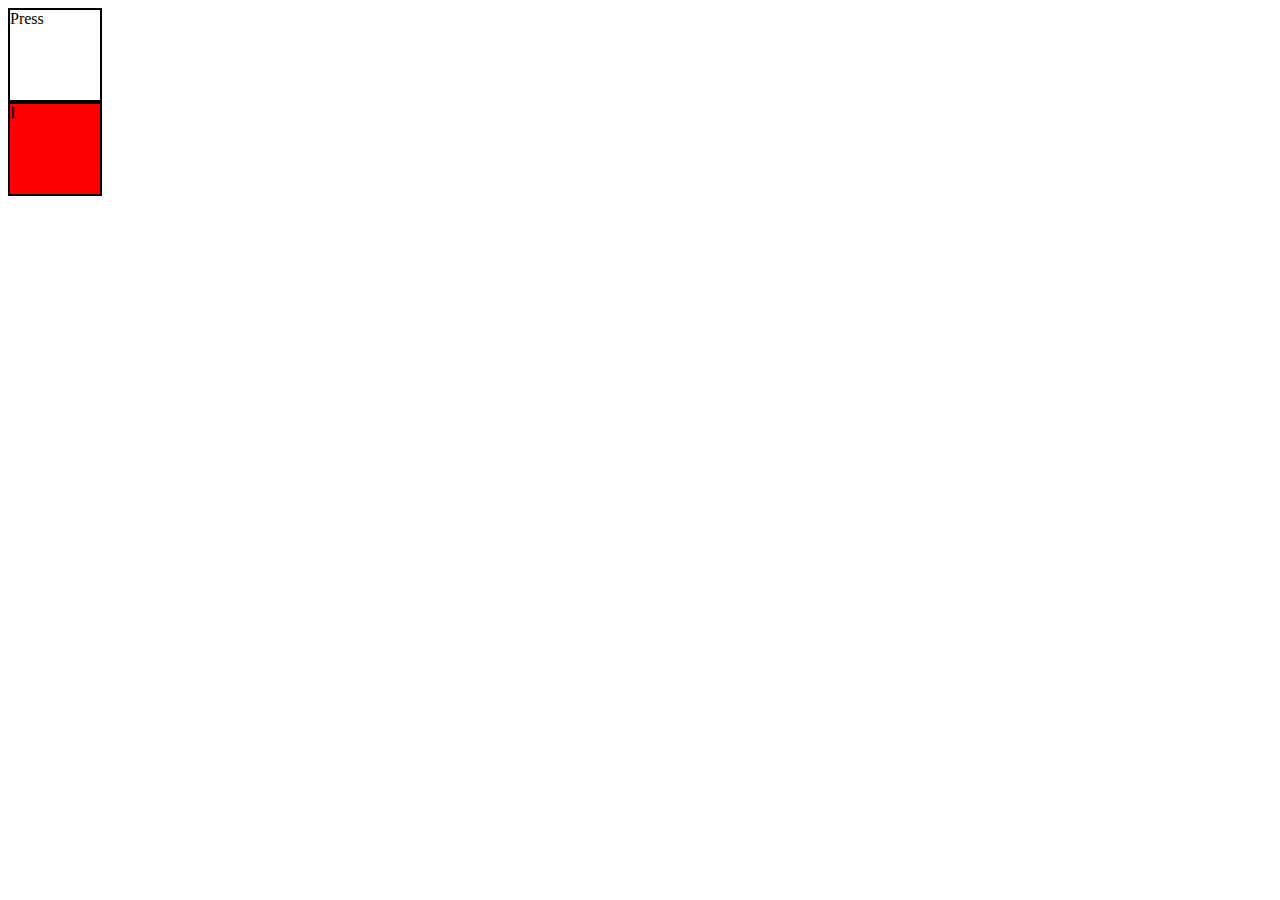
<file: JSTest/JSTest.html>
<!DOCTYPE html>
<html lang="en">
<head>
    <meta charset="UTF-8">
    <meta name="viewport" content="width=device-width, initial-scale=1.0">
    <title>Document</title>
    <link rel="stylesheet" href="JSTEST.css" />
</head>
<body>
    <div id="Press" class="relevant">Press</div>
    <div id="one" class="show relevant">I</div>
    <div id="two" class="hide relevant">II</div>

    <script src="../JSTest/JSTest.js"></script>
</body>
</html>
</file>
<file: bonus/griddemo.css>
.container {
    position: fixed;
    top: 0;
    left: 0;
    height: 100%;
    width: 100%;
    /* background-color: red; */
    /* margin-top: -4.2vh; */
  
}

.gridRow {
    display: flex;
}

.gridUnit {
    width: 12.4vh;
    height: 12.4vh;
    border: .1vh solid red;
}

/* #gridRowOne {
    border: 2px solid green;
} */
</file>
<file: fonts/stylesheet.css>
@font-face {
    font-family: 'Gotham';
    src: url('Gotham-BlackItalic.woff2') format('woff2'),
        url('Gotham-BlackItalic.woff') format('woff'),
        url('Gotham-BlackItalic.ttf') format('truetype');
    font-weight: 900;
    font-style: italic;
    font-display: swap;
}

@font-face {
    font-family: 'Gotham';
    src: url('Gotham-Black.woff2') format('woff2'),
        url('Gotham-Black.woff') format('woff'),
        url('Gotham-Black.ttf') format('truetype');
    font-weight: 900;
    font-style: normal;
    font-display: swap;
}

@font-face {
    font-family: 'Gotham';
    src: url('Gotham-BoldItalic.woff2') format('woff2'),
        url('Gotham-BoldItalic.woff') format('woff'),
        url('Gotham-BoldItalic.ttf') format('truetype');
    font-weight: bold;
    font-style: italic;
    font-display: swap;
}

@font-face {
    font-family: 'Gotham';
    src: url('Gotham-LightItalic.woff2') format('woff2'),
        url('Gotham-LightItalic.woff') format('woff'),
        url('Gotham-LightItalic.ttf') format('truetype');
    font-weight: 300;
    font-style: italic;
    font-display: swap;
}

@font-face {
    font-family: 'Gotham';
    src: url('Gotham-MediumItalic.woff2') format('woff2'),
        url('Gotham-MediumItalic.woff') format('woff'),
        url('Gotham-MediumItalic.ttf') format('truetype');
    font-weight: 500;
    font-style: italic;
    font-display: swap;
}

@font-face {
    font-family: 'Gotham';
    src: url('Gotham-Light.woff2') format('woff2'),
        url('Gotham-Light.woff') format('woff'),
        url('Gotham-Light.ttf') format('truetype');
    font-weight: 300;
    font-style: normal;
    font-display: swap;
}

@font-face {
    font-family: 'Gotham';
    src: url('Gotham-Thin.woff2') format('woff2'),
        url('Gotham-Thin.woff') format('woff'),
        url('Gotham-Thin.ttf') format('truetype');
    font-weight: 100;
    font-style: normal;
    font-display: swap;
}

@font-face {
    font-family: 'Gotham';
    src: url('Gotham-Medium.woff2') format('woff2'),
        url('Gotham-Medium.woff') format('woff'),
        url('Gotham-Medium.ttf') format('truetype');
    font-weight: 500;
    font-style: normal;
    font-display: swap;
}

@font-face {
    font-family: 'Gotham Book';
    src: url('Gotham-Book.woff2') format('woff2'),
        url('Gotham-Book.woff') format('woff'),
        url('Gotham-Book.ttf') format('truetype');
    font-weight: normal;
    font-style: normal;
    font-display: swap;
}

@font-face {
    font-family: 'Gotham';
    src: url('Gotham-Bold.woff2') format('woff2'),
        url('Gotham-Bold.woff') format('woff'),
        url('Gotham-Bold.ttf') format('truetype');
    font-weight: bold;
    font-style: normal;
    font-display: swap;
}

@font-face {
    font-family: 'Gotham Book';
    src: url('Gotham-BookItalic.woff2') format('woff2'),
        url('Gotham-BookItalic.woff') format('woff'),
        url('Gotham-BookItalic.ttf') format('truetype');
    font-weight: normal;
    font-style: italic;
    font-display: swap;
}

@font-face {
    font-family: 'Gotham';
    src: url('Gotham-ThinItalic.woff2') format('woff2'),
        url('Gotham-ThinItalic.woff') format('woff'),
        url('Gotham-ThinItalic.ttf') format('truetype');
    font-weight: 100;
    font-style: italic;
    font-display: swap;
}

@font-face {
    font-family: 'Gotham Ultra';
    src: url('Gotham-Ultra.woff2') format('woff2'),
        url('Gotham-Ultra.woff') format('woff'),
        url('Gotham-Ultra.ttf') format('truetype');
    font-weight: normal;
    font-style: normal;
    font-display: swap;
}

@font-face {
    font-family: 'Gotham Extra';
    src: url('Gotham-ExtraLight.woff2') format('woff2'),
        url('Gotham-ExtraLight.woff') format('woff'),
        url('Gotham-ExtraLight.ttf') format('truetype');
    font-weight: 200;
    font-style: normal;
    font-display: swap;
}

@font-face {
    font-family: 'Gotham Extra';
    src: url('Gotham-ExtraLightItalic.woff2') format('woff2'),
        url('Gotham-ExtraLightItalic.woff') format('woff'),
        url('Gotham-ExtraLightItalic.ttf') format('truetype');
    font-weight: 200;
    font-style: italic;
    font-display: swap;
}

@font-face {
    font-family: 'Gotham Ultra';
    src: url('Gotham-UltraItalic.woff2') format('woff2'),
        url('Gotham-UltraItalic.woff') format('woff'),
        url('Gotham-UltraItalic.ttf') format('truetype');
    font-weight: normal;
    font-style: italic;
    font-display: swap;
}
</file>
<file: JSTest/JSTEST.css>
body {
    background-color: white;
}

.show {
    display: block;
}
.hide {
    display:none;
}

.relevant {
    height: 10vh;
    width: 10vh;
    border: 2px solid black;
}

#one {
    background-color: red;
}

#two {
    background-color: green;
}
</file>
